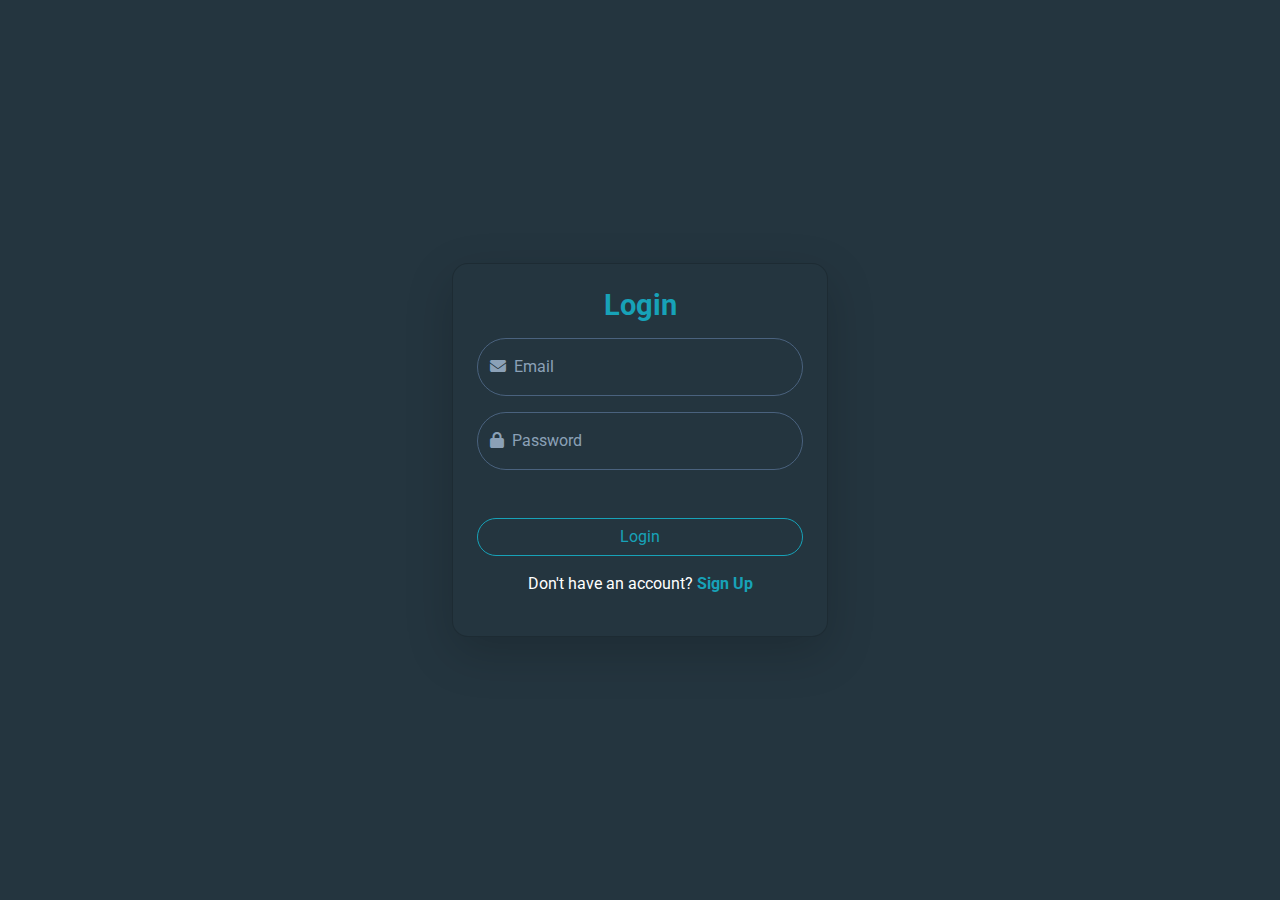
<file: index.html>
<!DOCTYPE html>
<html lang="en">
<head>
  <meta charset="UTF-8">
  <meta name="viewport" content="width=device-width, initial-scale=1.0">
  <title>Login</title>
  <!-- Google Fonts -->
  <link href="https://fonts.googleapis.com/css2?family=Roboto:wght@400;700&display=swap" rel="stylesheet">
  <!-- Bootstrap -->
  <link href="css/bootstrap.min.css" rel="stylesheet">
  <!-- Font Awesome -->
  <link href="https://cdnjs.cloudflare.com/ajax/libs/font-awesome/6.4.2/css/all.min.css" rel="stylesheet">
  <!-- Custom CSS -->
  <link rel="stylesheet" href="css/styles.css">
</head>
<body>
  <div class="container d-flex justify-content-center align-items-center min-vh-100">
    <div class="card shadow-lg p-4 rounded-4" style="max-width: 400px; width: 100%;">
      <h3 class="text-center  fw-bold mb-3">Login</h3>
      <form id="loginForm">
        <!-- Email -->
        <div class="form-floating mb-3">
          <input type="email" class="form-control rounded-pill" id="loginEmail" placeholder="Email" required>
          <label for="loginEmail"><i class="fas fa-envelope me-2"></i>Email</label>
          <small id="loginEmailError" class="text-danger"></small>
        </div>
        <!-- Password -->
        <div class="form-floating mb-4">
          <input type="password" class="form-control rounded-pill" id="loginPassword" placeholder="Password" required>
          <label for="loginPassword"><i class="fas fa-lock me-2"></i>Password</label>
          <small id="loginPasswordError" class="text-danger"></small>
        </div>
        <button type="submit" class="btn btn-outline-info w-100 mt-4 rounded-pill">Login</button>
      </form>
      <p class="text-center mt-3">Don't have an account? <a href="signup.html" class="btn-outline-info fw-bold">Sign Up</a></p>
    </div>
  </div>
  <!-- Bootstrap -->
  <script src="js/bootstrap.bundle.min.js"></script>
  <script src="js/script.js"></script>
</body>
</html>
</file>
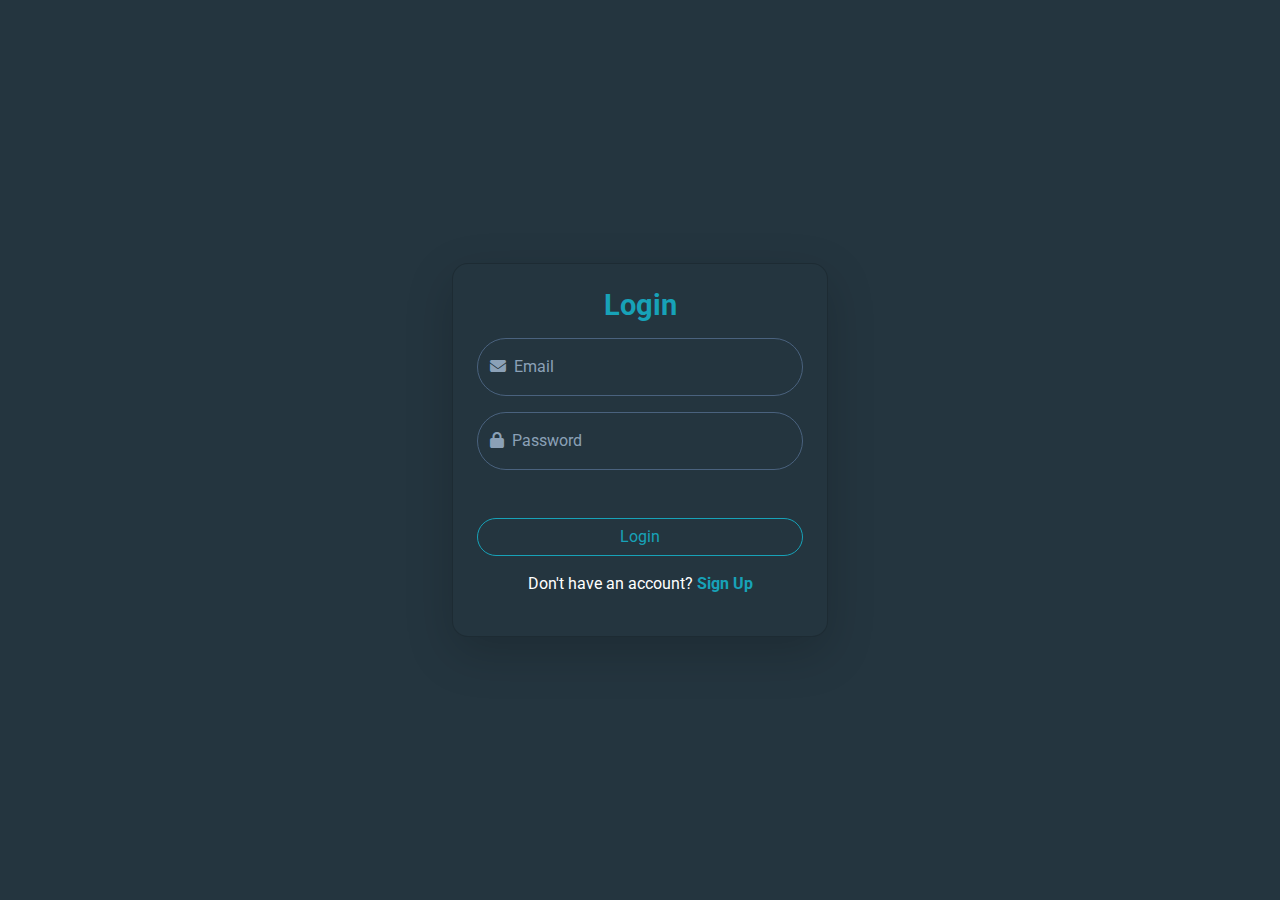
<file: home.html>
<!DOCTYPE html>
<html lang="en">
<head>
  <meta charset="UTF-8">
  <meta name="viewport" content="width=device-width, initial-scale=1.0">
  <title>Home</title>
  <!-- Google Fonts -->
  <link href="https://fonts.googleapis.com/css2?family=Roboto:wght@400;700&display=swap" rel="stylesheet">
  <!-- Bootstrap -->
  <link href="css/bootstrap.min.css" rel="stylesheet">
  <!-- Custom CSS -->
  <link rel="stylesheet" href="css/styles.css">
</head>
<body>
  <div class="container text-center mt-5">
    <h1>Welcome, <span id="username"></span>!</h1>
    <button id="logoutBtn" class="btn btn-danger mt-4">Logout</button>
  </div>
  <script>
    const loggedInUser = JSON.parse(localStorage.getItem("loggedInUser"));
    if (!loggedInUser) {
      window.location.href = "index.html";
    }
    document.getElementById("username").textContent = loggedInUser.name;
    document.getElementById("logoutBtn").addEventListener("click", () => {
      localStorage.removeItem("loggedInUser");
      window.location.href = "index.html";
    });
  </script>
</body>
</html>
</file>
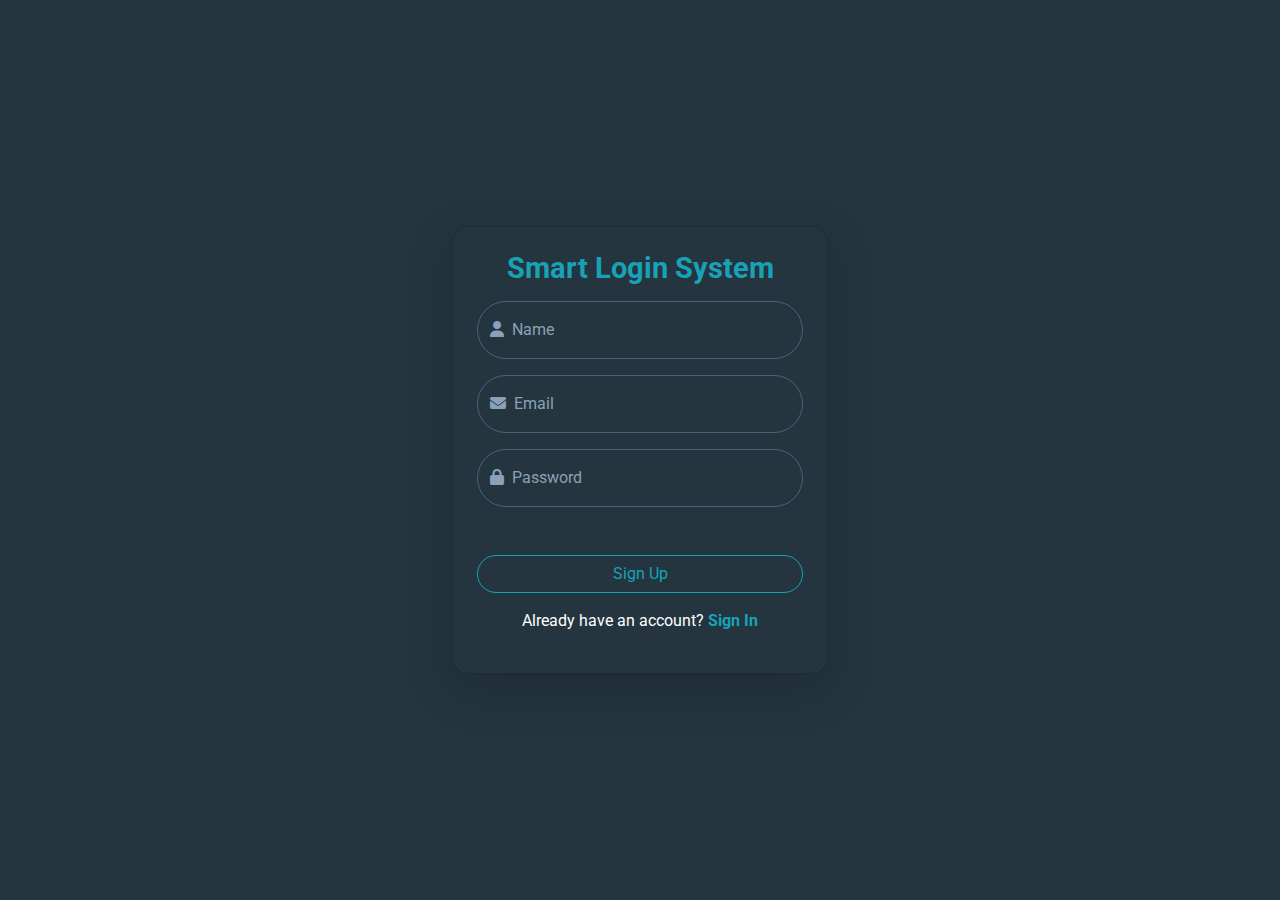
<file: signup.html>
<!DOCTYPE html>
<html lang="en">
<head>
  <meta charset="UTF-8">
  <meta name="viewport" content="width=device-width, initial-scale=1.0">
  <title>Sign Up</title>
  <!-- Google Fonts -->
  <link href="https://fonts.googleapis.com/css2?family=Roboto:wght@400;700&display=swap" rel="stylesheet">
  <!-- Bootstrap -->
  <link href="css/bootstrap.min.css" rel="stylesheet">
  <!-- Font Awesome -->
  <link href="https://cdnjs.cloudflare.com/ajax/libs/font-awesome/6.4.2/css/all.min.css" rel="stylesheet">
  <!-- Custom CSS -->
  <link rel="stylesheet" href="css/styles.css">
</head>
<body>
  <div class="container d-flex justify-content-center align-items-center min-vh-100">
    <div class="card shadow-lg p-4 rounded-4" style="max-width: 400px; width: 100%;">
      <h3 class="text-center  fw-bold mb-3">Smart Login System</h3>
      <form id="registerForm">
        <!-- Name -->
        <div class="form-floating mb-3">
          <input type="text" class="form-control rounded-pill" id="registerName" placeholder="Name" required>
          <label for="registerName"><i class="fas fa-user me-2"></i>Name</label>
          <small id="registerNameError" class="text-danger"></small>
        </div>
        <!-- Email -->
        <div class="form-floating mb-3">
          <input type="email" class="form-control rounded-pill" id="registerEmail" placeholder="Email" required>
          <label for="registerEmail"><i class="fas fa-envelope me-2"></i>Email</label>
          <small id="registerEmailError" class="text-danger"></small>
        </div>
        <!-- Password -->
        <div class="form-floating mb-4">
          <input type="password" class="form-control rounded-pill" id="registerPassword" placeholder="Password" required>
          <label for="registerPassword"><i class="fas fa-lock me-2"></i>Password</label>
          <small id="registerPasswordError" class="text-danger"></small>
        </div>
        <button type="submit" class="btn btn-outline-info w-100 mt-4 rounded-pill">Sign Up</button>
      </form>
      <p class="text-center mt-3">Already have an account? <a href="index.html" class=" btn-outline-info fw-bold">Sign In</a></p>
    </div>
  </div>
  <!-- Bootstrap -->
  <script src="js/bootstrap.bundle.min.js"></script>
  <script src="js/script.js"></script>
</body>
</html>
</file>
<file: css/styles.css>
/* General Styles */
body {
  font-family: 'Roboto', sans-serif;
  background: linear-gradient(135deg, #24353f, #24353f);
  color: #ffffff;
  margin: 0;
  padding: 0;
  display: flex;
  justify-content: center;
  align-items: center;
  height: 100vh;
}

.container {
  max-width: 400px;
  width: 100%;
}

/* Card Styling */
.card {
  background-color: #24353f;
  padding: 2rem;
  border-radius: 12px;
  box-shadow: 0px 8px 20px rgba(0, 0, 0, 0.2);
  color: #ffffff;
}

h3{

  color: #17a2b8;
}

/* Heading Styles */
.card h3 {
  font-size: 1.8rem;
  font-weight: bold;
  text-align: center;
  margin-bottom: 1rem;
  color: #17a2b8;
}
/* Input Fields */
.form-floating input {
  background-color: #24353f;
  border: 1px solid #4a627e;
  color: #ffffff;
  border-radius: 8px;
  padding: 10px 15px;
}

.form-floating input:focus {
  outline: none;
  border-color: #00d7ff;
  box-shadow: 0px 0px 5px rgba(0, 215, 255, 0.5);
}

.form-floating label {
  color: #8ba1b7;
}

.form-floating input::placeholder {
  color: #8ba1b7;
}

/* Buttons */
button {
  background-color: #00d7ff;
  color: #ffffff;
  font-weight: bold;
  padding: 10px 15px;
  border: none;
  border-radius: 8px;
  width: 100%;
  margin-top: 1.5rem;
  transition: background-color 0.3s ease;
}

button:hover {
  background-color: #00a5cc;
}

button:active {
  transform: scale(0.98);
}

.btn-outline-info {
  color: #17a2b8;
  background-color: transparent;
  background-image: none;
  border-color: #17a2b8;
}

/* Links */
a {
  color: #00d7ff;
  text-decoration: none;
  font-weight: bold;
}

a:hover {
  text-decoration: underline;
}

/* Error Messages */
small {
  color: #ff5e57;
  font-size: 0.85rem;
}

/* Responsive */
@media (max-width: 576px) {
  .card {
    padding: 1.5rem;
  }

  h3 {
    font-size: 1.5rem;
  }
}
</file>
